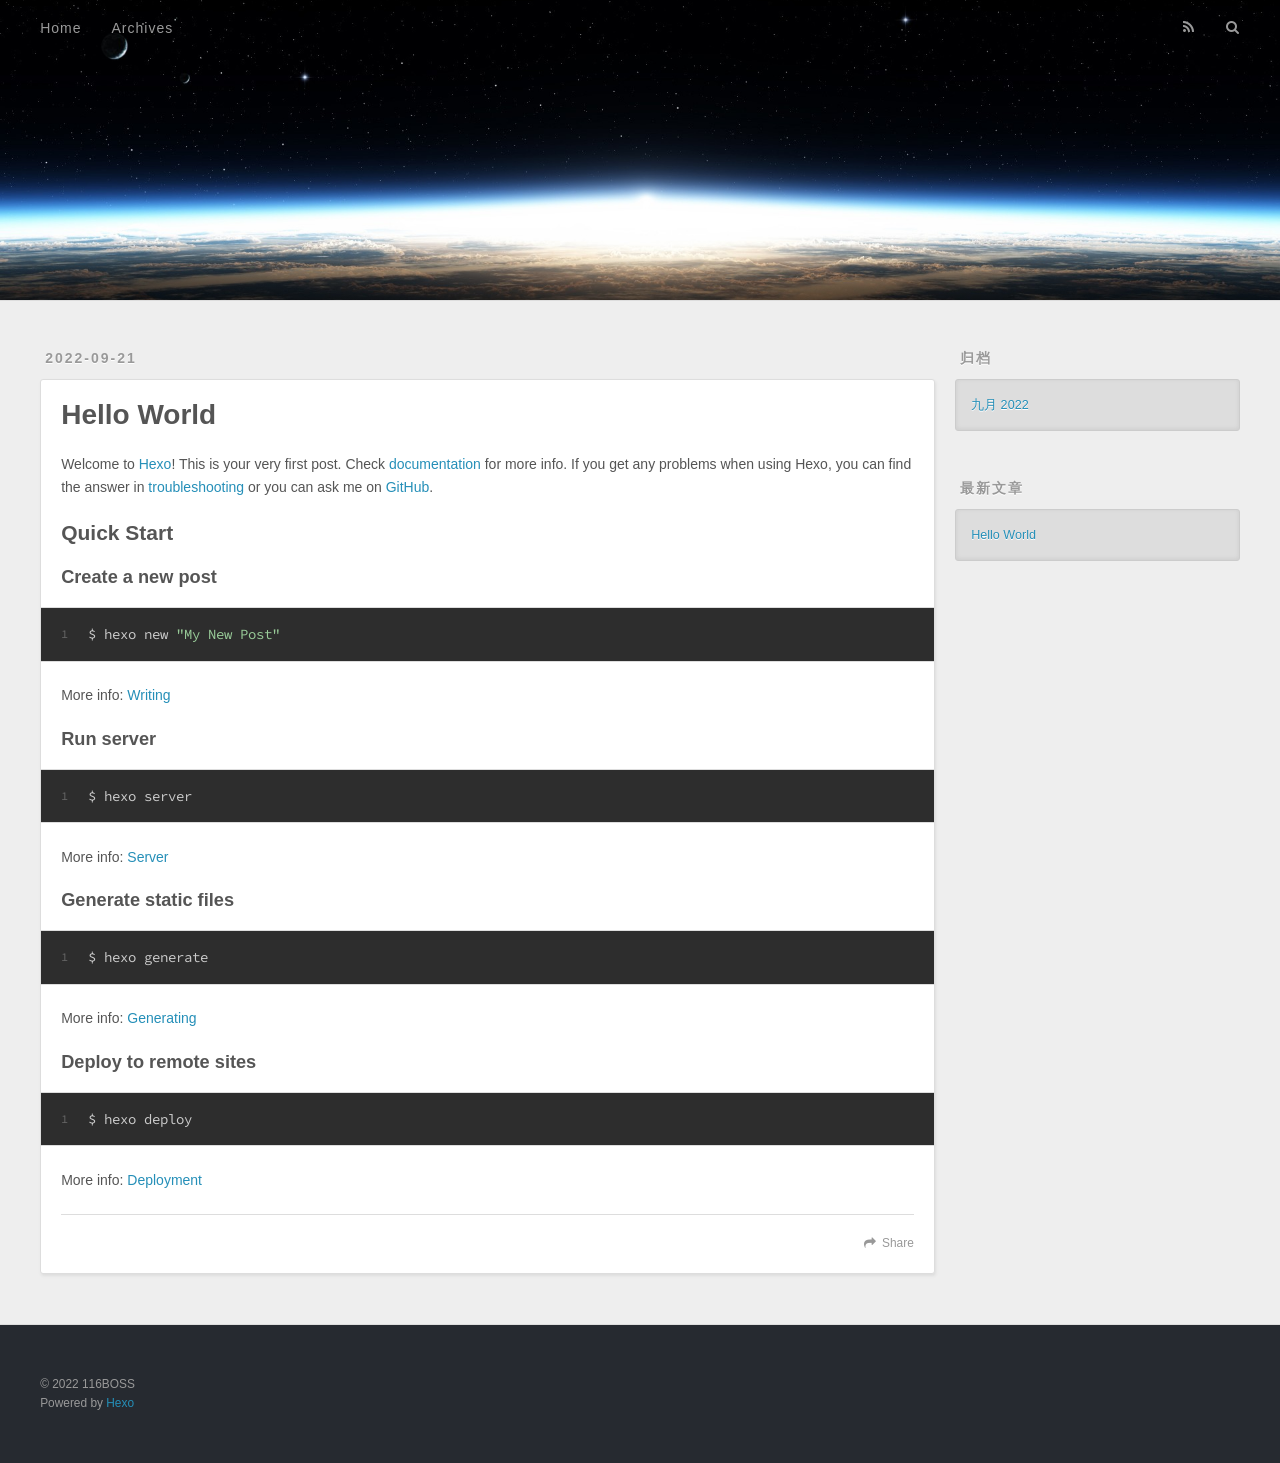
<file: index.html>
<!DOCTYPE html>
<html>
<head>
  <meta charset="utf-8">
  

  
  <title></title>
  <meta name="viewport" content="width=device-width, initial-scale=1, maximum-scale=1">
  <meta name="description" content="码龄2年">
<meta property="og:type" content="website">
<meta property="og:title">
<meta property="og:url" content="http://example.com/index.html">
<meta property="og:site_name">
<meta property="og:description" content="码龄2年">
<meta property="og:locale" content="zh_CN">
<meta property="article:author" content="116BOSS">
<meta name="twitter:card" content="summary">
  
    <link rel="alternate" href="/atom.xml" title="" type="application/atom+xml">
  
  
    <link rel="icon" href="/favicon.png">
  
  
    <link href="//fonts.googleapis.com/css?family=Source+Code+Pro" rel="stylesheet" type="text/css">
  
  
<link rel="stylesheet" href="/css/style.css">

<meta name="generator" content="Hexo 5.4.2"></head>

<body>
  <div id="container">
    <div id="wrap">
      <header id="header">
  <div id="banner"></div>
  <div id="header-outer" class="outer">
    <div id="header-title" class="inner">
      <h1 id="logo-wrap">
        <a href="/" id="logo"></a>
      </h1>
      
    </div>
    <div id="header-inner" class="inner">
      <nav id="main-nav">
        <a id="main-nav-toggle" class="nav-icon"></a>
        
          <a class="main-nav-link" href="/">Home</a>
        
          <a class="main-nav-link" href="/archives">Archives</a>
        
      </nav>
      <nav id="sub-nav">
        
          <a id="nav-rss-link" class="nav-icon" href="/atom.xml" title="RSS Feed"></a>
        
        <a id="nav-search-btn" class="nav-icon" title="搜索"></a>
      </nav>
      <div id="search-form-wrap">
        <form action="//google.com/search" method="get" accept-charset="UTF-8" class="search-form"><input type="search" name="q" class="search-form-input" placeholder="Search"><button type="submit" class="search-form-submit">&#xF002;</button><input type="hidden" name="sitesearch" value="http://example.com"></form>
      </div>
    </div>
  </div>
</header>
      <div class="outer">
        <section id="main">
  
    <article id="post-hello-world" class="article article-type-post" itemscope itemprop="blogPost">
  <div class="article-meta">
    <a href="/2022/09/21/hello-world/" class="article-date">
  <time datetime="2022-09-21T11:54:41.989Z" itemprop="datePublished">2022-09-21</time>
</a>
    
  </div>
  <div class="article-inner">
    
    
      <header class="article-header">
        
  
    <h1 itemprop="name">
      <a class="article-title" href="/2022/09/21/hello-world/">Hello World</a>
    </h1>
  

      </header>
    
    <div class="article-entry" itemprop="articleBody">
      
        <p>Welcome to <a target="_blank" rel="noopener" href="https://hexo.io/">Hexo</a>! This is your very first post. Check <a target="_blank" rel="noopener" href="https://hexo.io/docs/">documentation</a> for more info. If you get any problems when using Hexo, you can find the answer in <a target="_blank" rel="noopener" href="https://hexo.io/docs/troubleshooting.html">troubleshooting</a> or you can ask me on <a target="_blank" rel="noopener" href="https://github.com/hexojs/hexo/issues">GitHub</a>.</p>
<h2 id="Quick-Start"><a href="#Quick-Start" class="headerlink" title="Quick Start"></a>Quick Start</h2><h3 id="Create-a-new-post"><a href="#Create-a-new-post" class="headerlink" title="Create a new post"></a>Create a new post</h3><figure class="highlight bash"><table><tr><td class="gutter"><pre><span class="line">1</span><br></pre></td><td class="code"><pre><span class="line">$ hexo new <span class="string">&quot;My New Post&quot;</span></span><br></pre></td></tr></table></figure>

<p>More info: <a target="_blank" rel="noopener" href="https://hexo.io/docs/writing.html">Writing</a></p>
<h3 id="Run-server"><a href="#Run-server" class="headerlink" title="Run server"></a>Run server</h3><figure class="highlight bash"><table><tr><td class="gutter"><pre><span class="line">1</span><br></pre></td><td class="code"><pre><span class="line">$ hexo server</span><br></pre></td></tr></table></figure>

<p>More info: <a target="_blank" rel="noopener" href="https://hexo.io/docs/server.html">Server</a></p>
<h3 id="Generate-static-files"><a href="#Generate-static-files" class="headerlink" title="Generate static files"></a>Generate static files</h3><figure class="highlight bash"><table><tr><td class="gutter"><pre><span class="line">1</span><br></pre></td><td class="code"><pre><span class="line">$ hexo generate</span><br></pre></td></tr></table></figure>

<p>More info: <a target="_blank" rel="noopener" href="https://hexo.io/docs/generating.html">Generating</a></p>
<h3 id="Deploy-to-remote-sites"><a href="#Deploy-to-remote-sites" class="headerlink" title="Deploy to remote sites"></a>Deploy to remote sites</h3><figure class="highlight bash"><table><tr><td class="gutter"><pre><span class="line">1</span><br></pre></td><td class="code"><pre><span class="line">$ hexo deploy</span><br></pre></td></tr></table></figure>

<p>More info: <a target="_blank" rel="noopener" href="https://hexo.io/docs/one-command-deployment.html">Deployment</a></p>

      
    </div>
    <footer class="article-footer">
      <a data-url="http://example.com/2022/09/21/hello-world/" data-id="cl8faszhi0000xwty4ixb8bql" class="article-share-link">Share</a>
      
      
    </footer>
  </div>
  
</article>


  


</section>
        
          <aside id="sidebar">
  
    

  
    

  
    
  
    
  <div class="widget-wrap">
    <h3 class="widget-title">归档</h3>
    <div class="widget">
      <ul class="archive-list"><li class="archive-list-item"><a class="archive-list-link" href="/archives/2022/09/">九月 2022</a></li></ul>
    </div>
  </div>


  
    
  <div class="widget-wrap">
    <h3 class="widget-title">最新文章</h3>
    <div class="widget">
      <ul>
        
          <li>
            <a href="/2022/09/21/hello-world/">Hello World</a>
          </li>
        
      </ul>
    </div>
  </div>

  
</aside>
        
      </div>
      <footer id="footer">
  
  <div class="outer">
    <div id="footer-info" class="inner">
      &copy; 2022 116BOSS<br>
      Powered by <a href="http://hexo.io/" target="_blank">Hexo</a>
    </div>
  </div>
</footer>
    </div>
    <nav id="mobile-nav">
  
    <a href="/" class="mobile-nav-link">Home</a>
  
    <a href="/archives" class="mobile-nav-link">Archives</a>
  
</nav>
    

<script src="//ajax.googleapis.com/ajax/libs/jquery/2.0.3/jquery.min.js"></script>


  
<link rel="stylesheet" href="/fancybox/jquery.fancybox.css">

  
<script src="/fancybox/jquery.fancybox.pack.js"></script>




<script src="/js/script.js"></script>




  </div>
</body>
</html>
</file>
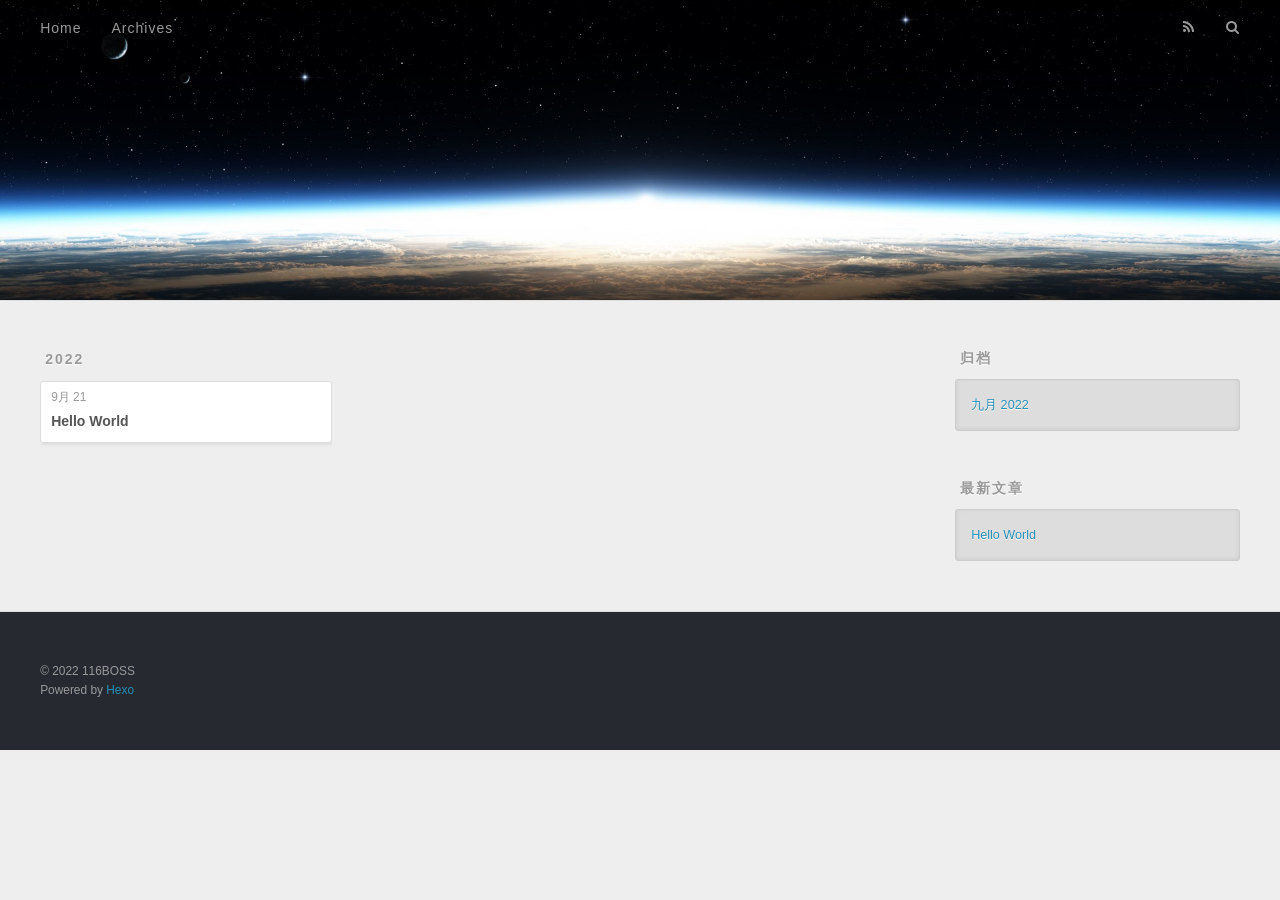
<file: archives/index.html>
<!DOCTYPE html>
<html>
<head>
  <meta charset="utf-8">
  

  
  <title>归档 | </title>
  <meta name="viewport" content="width=device-width, initial-scale=1, maximum-scale=1">
  <meta name="description" content="码龄2年">
<meta property="og:type" content="website">
<meta property="og:title">
<meta property="og:url" content="http://example.com/archives/index.html">
<meta property="og:site_name">
<meta property="og:description" content="码龄2年">
<meta property="og:locale" content="zh_CN">
<meta property="article:author" content="116BOSS">
<meta name="twitter:card" content="summary">
  
    <link rel="alternate" href="/atom.xml" title="" type="application/atom+xml">
  
  
    <link rel="icon" href="/favicon.png">
  
  
    <link href="//fonts.googleapis.com/css?family=Source+Code+Pro" rel="stylesheet" type="text/css">
  
  
<link rel="stylesheet" href="/css/style.css">

<meta name="generator" content="Hexo 5.4.2"></head>

<body>
  <div id="container">
    <div id="wrap">
      <header id="header">
  <div id="banner"></div>
  <div id="header-outer" class="outer">
    <div id="header-title" class="inner">
      <h1 id="logo-wrap">
        <a href="/" id="logo"></a>
      </h1>
      
    </div>
    <div id="header-inner" class="inner">
      <nav id="main-nav">
        <a id="main-nav-toggle" class="nav-icon"></a>
        
          <a class="main-nav-link" href="/">Home</a>
        
          <a class="main-nav-link" href="/archives">Archives</a>
        
      </nav>
      <nav id="sub-nav">
        
          <a id="nav-rss-link" class="nav-icon" href="/atom.xml" title="RSS Feed"></a>
        
        <a id="nav-search-btn" class="nav-icon" title="搜索"></a>
      </nav>
      <div id="search-form-wrap">
        <form action="//google.com/search" method="get" accept-charset="UTF-8" class="search-form"><input type="search" name="q" class="search-form-input" placeholder="Search"><button type="submit" class="search-form-submit">&#xF002;</button><input type="hidden" name="sitesearch" value="http://example.com"></form>
      </div>
    </div>
  </div>
</header>
      <div class="outer">
        <section id="main">
  
  
    
    
      
      
      <section class="archives-wrap">
        <div class="archive-year-wrap">
          <a href="/archives/2022" class="archive-year">2022</a>
        </div>
        <div class="archives">
    
    <article class="archive-article archive-type-post">
  <div class="archive-article-inner">
    <header class="archive-article-header">
      <a href="/2022/09/21/hello-world/" class="archive-article-date">
  <time datetime="2022-09-21T11:54:41.989Z" itemprop="datePublished">9月 21</time>
</a>
      
  
    <h1 itemprop="name">
      <a class="archive-article-title" href="/2022/09/21/hello-world/">Hello World</a>
    </h1>
  

    </header>
  </div>
</article>
  
  
    </div></section>
  


</section>
        
          <aside id="sidebar">
  
    

  
    

  
    
  
    
  <div class="widget-wrap">
    <h3 class="widget-title">归档</h3>
    <div class="widget">
      <ul class="archive-list"><li class="archive-list-item"><a class="archive-list-link" href="/archives/2022/09/">九月 2022</a></li></ul>
    </div>
  </div>


  
    
  <div class="widget-wrap">
    <h3 class="widget-title">最新文章</h3>
    <div class="widget">
      <ul>
        
          <li>
            <a href="/2022/09/21/hello-world/">Hello World</a>
          </li>
        
      </ul>
    </div>
  </div>

  
</aside>
        
      </div>
      <footer id="footer">
  
  <div class="outer">
    <div id="footer-info" class="inner">
      &copy; 2022 116BOSS<br>
      Powered by <a href="http://hexo.io/" target="_blank">Hexo</a>
    </div>
  </div>
</footer>
    </div>
    <nav id="mobile-nav">
  
    <a href="/" class="mobile-nav-link">Home</a>
  
    <a href="/archives" class="mobile-nav-link">Archives</a>
  
</nav>
    

<script src="//ajax.googleapis.com/ajax/libs/jquery/2.0.3/jquery.min.js"></script>


  
<link rel="stylesheet" href="/fancybox/jquery.fancybox.css">

  
<script src="/fancybox/jquery.fancybox.pack.js"></script>




<script src="/js/script.js"></script>




  </div>
</body>
</html>
</file>
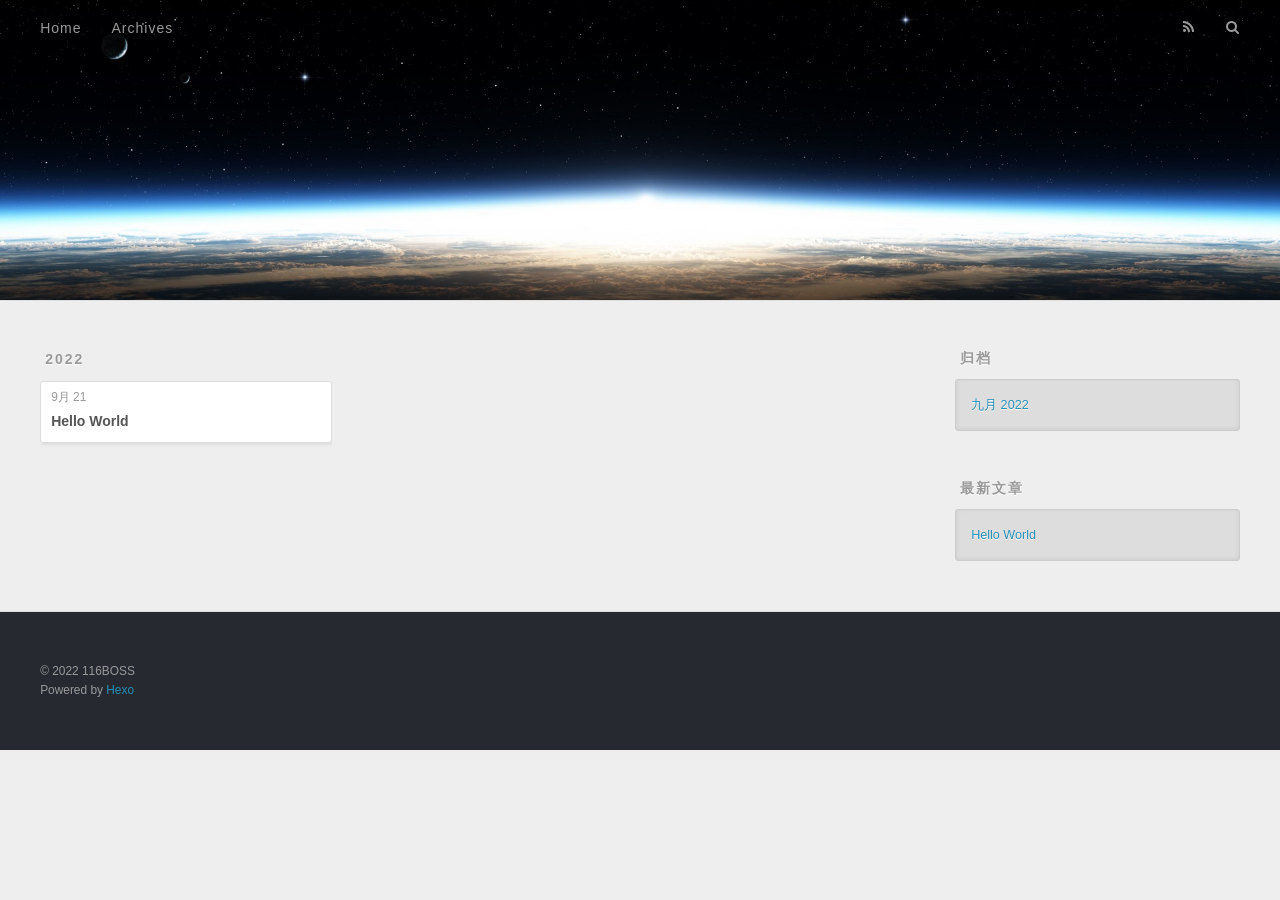
<file: archives/2022/index.html>
<!DOCTYPE html>
<html>
<head>
  <meta charset="utf-8">
  

  
  <title>归档: 2022 | </title>
  <meta name="viewport" content="width=device-width, initial-scale=1, maximum-scale=1">
  <meta name="description" content="码龄2年">
<meta property="og:type" content="website">
<meta property="og:title">
<meta property="og:url" content="http://example.com/archives/2022/index.html">
<meta property="og:site_name">
<meta property="og:description" content="码龄2年">
<meta property="og:locale" content="zh_CN">
<meta property="article:author" content="116BOSS">
<meta name="twitter:card" content="summary">
  
    <link rel="alternate" href="/atom.xml" title="" type="application/atom+xml">
  
  
    <link rel="icon" href="/favicon.png">
  
  
    <link href="//fonts.googleapis.com/css?family=Source+Code+Pro" rel="stylesheet" type="text/css">
  
  
<link rel="stylesheet" href="/css/style.css">

<meta name="generator" content="Hexo 5.4.2"></head>

<body>
  <div id="container">
    <div id="wrap">
      <header id="header">
  <div id="banner"></div>
  <div id="header-outer" class="outer">
    <div id="header-title" class="inner">
      <h1 id="logo-wrap">
        <a href="/" id="logo"></a>
      </h1>
      
    </div>
    <div id="header-inner" class="inner">
      <nav id="main-nav">
        <a id="main-nav-toggle" class="nav-icon"></a>
        
          <a class="main-nav-link" href="/">Home</a>
        
          <a class="main-nav-link" href="/archives">Archives</a>
        
      </nav>
      <nav id="sub-nav">
        
          <a id="nav-rss-link" class="nav-icon" href="/atom.xml" title="RSS Feed"></a>
        
        <a id="nav-search-btn" class="nav-icon" title="搜索"></a>
      </nav>
      <div id="search-form-wrap">
        <form action="//google.com/search" method="get" accept-charset="UTF-8" class="search-form"><input type="search" name="q" class="search-form-input" placeholder="Search"><button type="submit" class="search-form-submit">&#xF002;</button><input type="hidden" name="sitesearch" value="http://example.com"></form>
      </div>
    </div>
  </div>
</header>
      <div class="outer">
        <section id="main">
  
  
    
    
      
      
      <section class="archives-wrap">
        <div class="archive-year-wrap">
          <a href="/archives/2022" class="archive-year">2022</a>
        </div>
        <div class="archives">
    
    <article class="archive-article archive-type-post">
  <div class="archive-article-inner">
    <header class="archive-article-header">
      <a href="/2022/09/21/hello-world/" class="archive-article-date">
  <time datetime="2022-09-21T11:54:41.989Z" itemprop="datePublished">9月 21</time>
</a>
      
  
    <h1 itemprop="name">
      <a class="archive-article-title" href="/2022/09/21/hello-world/">Hello World</a>
    </h1>
  

    </header>
  </div>
</article>
  
  
    </div></section>
  


</section>
        
          <aside id="sidebar">
  
    

  
    

  
    
  
    
  <div class="widget-wrap">
    <h3 class="widget-title">归档</h3>
    <div class="widget">
      <ul class="archive-list"><li class="archive-list-item"><a class="archive-list-link" href="/archives/2022/09/">九月 2022</a></li></ul>
    </div>
  </div>


  
    
  <div class="widget-wrap">
    <h3 class="widget-title">最新文章</h3>
    <div class="widget">
      <ul>
        
          <li>
            <a href="/2022/09/21/hello-world/">Hello World</a>
          </li>
        
      </ul>
    </div>
  </div>

  
</aside>
        
      </div>
      <footer id="footer">
  
  <div class="outer">
    <div id="footer-info" class="inner">
      &copy; 2022 116BOSS<br>
      Powered by <a href="http://hexo.io/" target="_blank">Hexo</a>
    </div>
  </div>
</footer>
    </div>
    <nav id="mobile-nav">
  
    <a href="/" class="mobile-nav-link">Home</a>
  
    <a href="/archives" class="mobile-nav-link">Archives</a>
  
</nav>
    

<script src="//ajax.googleapis.com/ajax/libs/jquery/2.0.3/jquery.min.js"></script>


  
<link rel="stylesheet" href="/fancybox/jquery.fancybox.css">

  
<script src="/fancybox/jquery.fancybox.pack.js"></script>




<script src="/js/script.js"></script>




  </div>
</body>
</html>
</file>
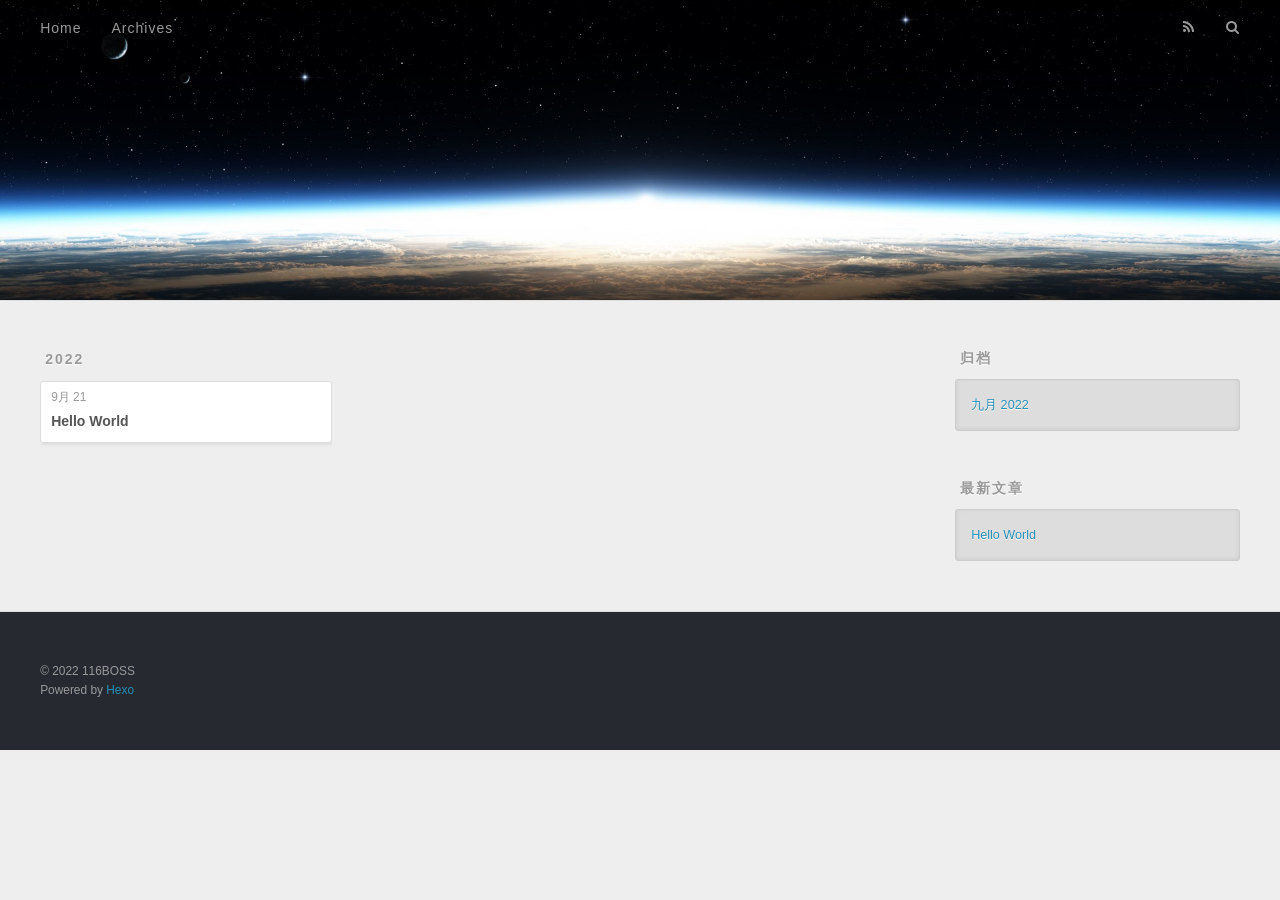
<file: archives/2022/09/index.html>
<!DOCTYPE html>
<html>
<head>
  <meta charset="utf-8">
  

  
  <title>归档: 2022/9 | </title>
  <meta name="viewport" content="width=device-width, initial-scale=1, maximum-scale=1">
  <meta name="description" content="码龄2年">
<meta property="og:type" content="website">
<meta property="og:title">
<meta property="og:url" content="http://example.com/archives/2022/09/index.html">
<meta property="og:site_name">
<meta property="og:description" content="码龄2年">
<meta property="og:locale" content="zh_CN">
<meta property="article:author" content="116BOSS">
<meta name="twitter:card" content="summary">
  
    <link rel="alternate" href="/atom.xml" title="" type="application/atom+xml">
  
  
    <link rel="icon" href="/favicon.png">
  
  
    <link href="//fonts.googleapis.com/css?family=Source+Code+Pro" rel="stylesheet" type="text/css">
  
  
<link rel="stylesheet" href="/css/style.css">

<meta name="generator" content="Hexo 5.4.2"></head>

<body>
  <div id="container">
    <div id="wrap">
      <header id="header">
  <div id="banner"></div>
  <div id="header-outer" class="outer">
    <div id="header-title" class="inner">
      <h1 id="logo-wrap">
        <a href="/" id="logo"></a>
      </h1>
      
    </div>
    <div id="header-inner" class="inner">
      <nav id="main-nav">
        <a id="main-nav-toggle" class="nav-icon"></a>
        
          <a class="main-nav-link" href="/">Home</a>
        
          <a class="main-nav-link" href="/archives">Archives</a>
        
      </nav>
      <nav id="sub-nav">
        
          <a id="nav-rss-link" class="nav-icon" href="/atom.xml" title="RSS Feed"></a>
        
        <a id="nav-search-btn" class="nav-icon" title="搜索"></a>
      </nav>
      <div id="search-form-wrap">
        <form action="//google.com/search" method="get" accept-charset="UTF-8" class="search-form"><input type="search" name="q" class="search-form-input" placeholder="Search"><button type="submit" class="search-form-submit">&#xF002;</button><input type="hidden" name="sitesearch" value="http://example.com"></form>
      </div>
    </div>
  </div>
</header>
      <div class="outer">
        <section id="main">
  
  
    
    
      
      
      <section class="archives-wrap">
        <div class="archive-year-wrap">
          <a href="/archives/2022" class="archive-year">2022</a>
        </div>
        <div class="archives">
    
    <article class="archive-article archive-type-post">
  <div class="archive-article-inner">
    <header class="archive-article-header">
      <a href="/2022/09/21/hello-world/" class="archive-article-date">
  <time datetime="2022-09-21T11:54:41.989Z" itemprop="datePublished">9月 21</time>
</a>
      
  
    <h1 itemprop="name">
      <a class="archive-article-title" href="/2022/09/21/hello-world/">Hello World</a>
    </h1>
  

    </header>
  </div>
</article>
  
  
    </div></section>
  


</section>
        
          <aside id="sidebar">
  
    

  
    

  
    
  
    
  <div class="widget-wrap">
    <h3 class="widget-title">归档</h3>
    <div class="widget">
      <ul class="archive-list"><li class="archive-list-item"><a class="archive-list-link" href="/archives/2022/09/">九月 2022</a></li></ul>
    </div>
  </div>


  
    
  <div class="widget-wrap">
    <h3 class="widget-title">最新文章</h3>
    <div class="widget">
      <ul>
        
          <li>
            <a href="/2022/09/21/hello-world/">Hello World</a>
          </li>
        
      </ul>
    </div>
  </div>

  
</aside>
        
      </div>
      <footer id="footer">
  
  <div class="outer">
    <div id="footer-info" class="inner">
      &copy; 2022 116BOSS<br>
      Powered by <a href="http://hexo.io/" target="_blank">Hexo</a>
    </div>
  </div>
</footer>
    </div>
    <nav id="mobile-nav">
  
    <a href="/" class="mobile-nav-link">Home</a>
  
    <a href="/archives" class="mobile-nav-link">Archives</a>
  
</nav>
    

<script src="//ajax.googleapis.com/ajax/libs/jquery/2.0.3/jquery.min.js"></script>


  
<link rel="stylesheet" href="/fancybox/jquery.fancybox.css">

  
<script src="/fancybox/jquery.fancybox.pack.js"></script>




<script src="/js/script.js"></script>




  </div>
</body>
</html>
</file>
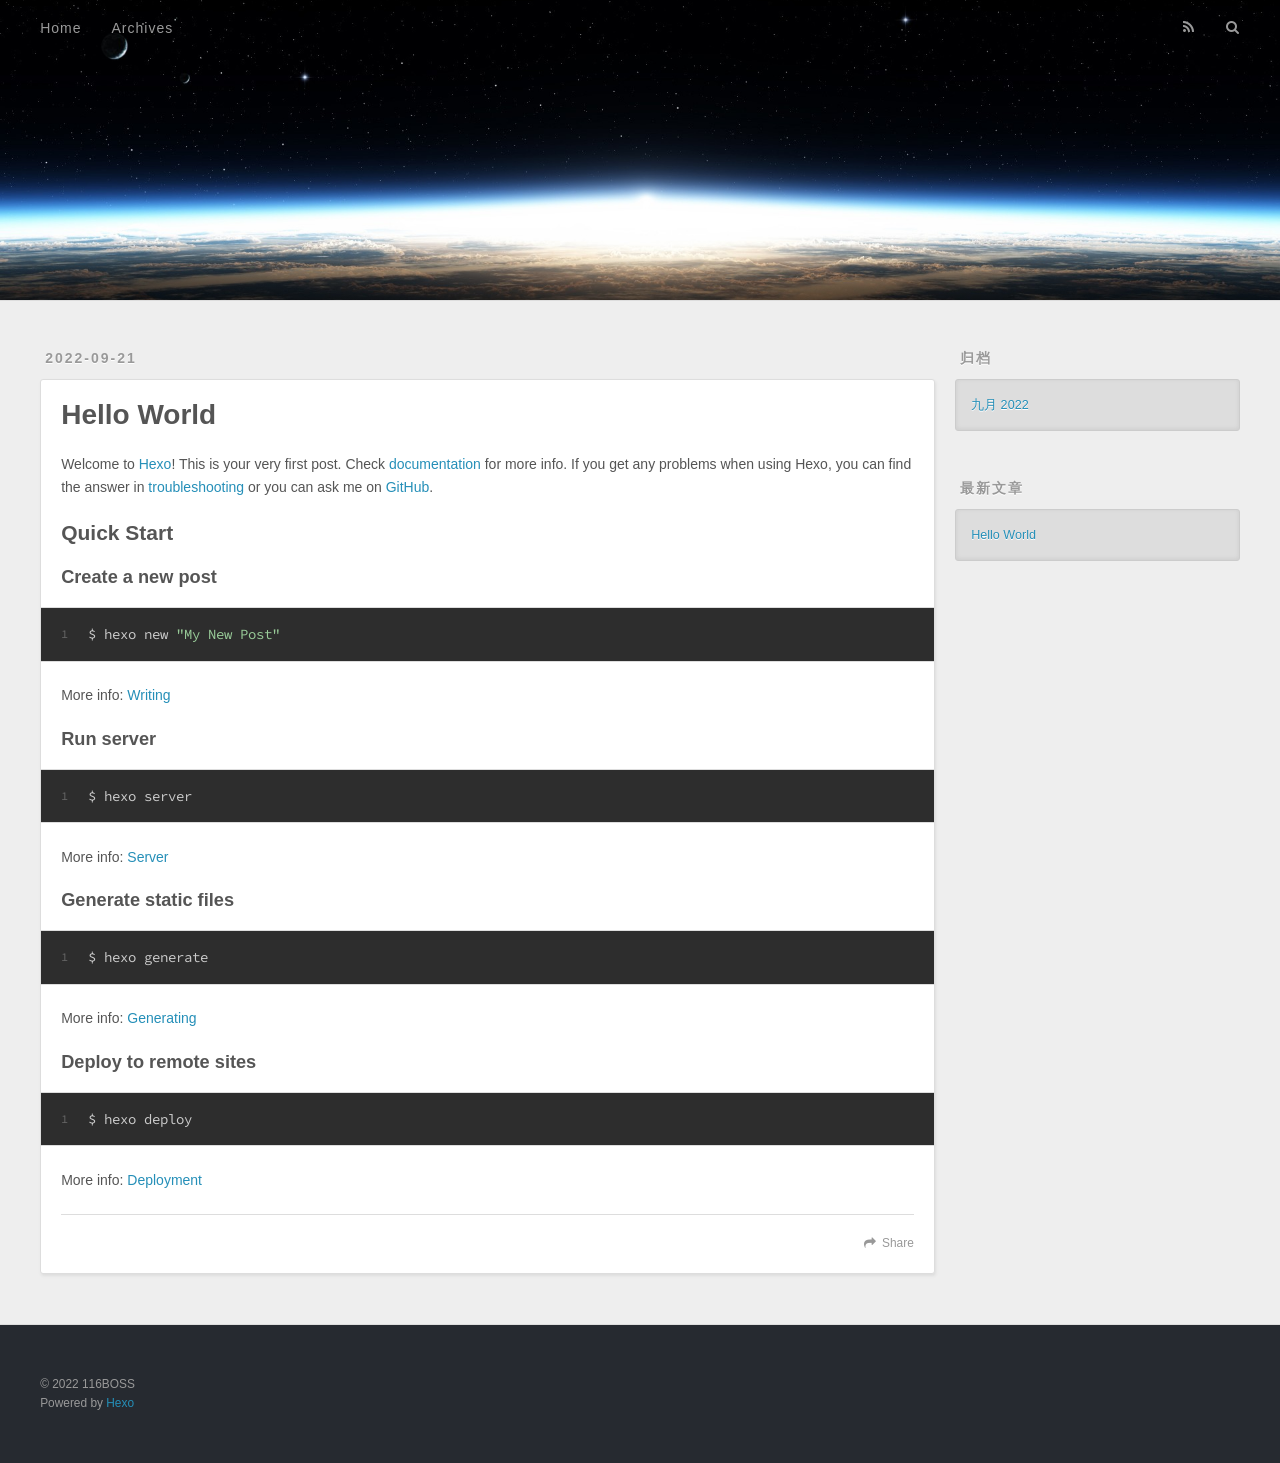
<file: 2022/09/21/hello-world/index.html>
<!DOCTYPE html>
<html>
<head>
  <meta charset="utf-8">
  

  
  <title>Hello World | </title>
  <meta name="viewport" content="width=device-width, initial-scale=1, maximum-scale=1">
  <meta name="description" content="Welcome to Hexo! This is your very first post. Check documentation for more info. If you get any problems when using Hexo, you can find the answer in troubleshooting or you can ask me on GitHub. Quick">
<meta property="og:type" content="article">
<meta property="og:title" content="Hello World">
<meta property="og:url" content="http://example.com/2022/09/21/hello-world/index.html">
<meta property="og:site_name">
<meta property="og:description" content="Welcome to Hexo! This is your very first post. Check documentation for more info. If you get any problems when using Hexo, you can find the answer in troubleshooting or you can ask me on GitHub. Quick">
<meta property="og:locale" content="zh_CN">
<meta property="article:published_time" content="2022-09-21T11:54:41.989Z">
<meta property="article:modified_time" content="2022-09-21T11:52:43.317Z">
<meta property="article:author" content="116BOSS">
<meta name="twitter:card" content="summary">
  
    <link rel="alternate" href="/atom.xml" title="" type="application/atom+xml">
  
  
    <link rel="icon" href="/favicon.png">
  
  
    <link href="//fonts.googleapis.com/css?family=Source+Code+Pro" rel="stylesheet" type="text/css">
  
  
<link rel="stylesheet" href="/css/style.css">

<meta name="generator" content="Hexo 5.4.2"></head>

<body>
  <div id="container">
    <div id="wrap">
      <header id="header">
  <div id="banner"></div>
  <div id="header-outer" class="outer">
    <div id="header-title" class="inner">
      <h1 id="logo-wrap">
        <a href="/" id="logo"></a>
      </h1>
      
    </div>
    <div id="header-inner" class="inner">
      <nav id="main-nav">
        <a id="main-nav-toggle" class="nav-icon"></a>
        
          <a class="main-nav-link" href="/">Home</a>
        
          <a class="main-nav-link" href="/archives">Archives</a>
        
      </nav>
      <nav id="sub-nav">
        
          <a id="nav-rss-link" class="nav-icon" href="/atom.xml" title="RSS Feed"></a>
        
        <a id="nav-search-btn" class="nav-icon" title="搜索"></a>
      </nav>
      <div id="search-form-wrap">
        <form action="//google.com/search" method="get" accept-charset="UTF-8" class="search-form"><input type="search" name="q" class="search-form-input" placeholder="Search"><button type="submit" class="search-form-submit">&#xF002;</button><input type="hidden" name="sitesearch" value="http://example.com"></form>
      </div>
    </div>
  </div>
</header>
      <div class="outer">
        <section id="main"><article id="post-hello-world" class="article article-type-post" itemscope itemprop="blogPost">
  <div class="article-meta">
    <a href="/2022/09/21/hello-world/" class="article-date">
  <time datetime="2022-09-21T11:54:41.989Z" itemprop="datePublished">2022-09-21</time>
</a>
    
  </div>
  <div class="article-inner">
    
    
      <header class="article-header">
        
  
    <h1 class="article-title" itemprop="name">
      Hello World
    </h1>
  

      </header>
    
    <div class="article-entry" itemprop="articleBody">
      
        <p>Welcome to <a target="_blank" rel="noopener" href="https://hexo.io/">Hexo</a>! This is your very first post. Check <a target="_blank" rel="noopener" href="https://hexo.io/docs/">documentation</a> for more info. If you get any problems when using Hexo, you can find the answer in <a target="_blank" rel="noopener" href="https://hexo.io/docs/troubleshooting.html">troubleshooting</a> or you can ask me on <a target="_blank" rel="noopener" href="https://github.com/hexojs/hexo/issues">GitHub</a>.</p>
<h2 id="Quick-Start"><a href="#Quick-Start" class="headerlink" title="Quick Start"></a>Quick Start</h2><h3 id="Create-a-new-post"><a href="#Create-a-new-post" class="headerlink" title="Create a new post"></a>Create a new post</h3><figure class="highlight bash"><table><tr><td class="gutter"><pre><span class="line">1</span><br></pre></td><td class="code"><pre><span class="line">$ hexo new <span class="string">&quot;My New Post&quot;</span></span><br></pre></td></tr></table></figure>

<p>More info: <a target="_blank" rel="noopener" href="https://hexo.io/docs/writing.html">Writing</a></p>
<h3 id="Run-server"><a href="#Run-server" class="headerlink" title="Run server"></a>Run server</h3><figure class="highlight bash"><table><tr><td class="gutter"><pre><span class="line">1</span><br></pre></td><td class="code"><pre><span class="line">$ hexo server</span><br></pre></td></tr></table></figure>

<p>More info: <a target="_blank" rel="noopener" href="https://hexo.io/docs/server.html">Server</a></p>
<h3 id="Generate-static-files"><a href="#Generate-static-files" class="headerlink" title="Generate static files"></a>Generate static files</h3><figure class="highlight bash"><table><tr><td class="gutter"><pre><span class="line">1</span><br></pre></td><td class="code"><pre><span class="line">$ hexo generate</span><br></pre></td></tr></table></figure>

<p>More info: <a target="_blank" rel="noopener" href="https://hexo.io/docs/generating.html">Generating</a></p>
<h3 id="Deploy-to-remote-sites"><a href="#Deploy-to-remote-sites" class="headerlink" title="Deploy to remote sites"></a>Deploy to remote sites</h3><figure class="highlight bash"><table><tr><td class="gutter"><pre><span class="line">1</span><br></pre></td><td class="code"><pre><span class="line">$ hexo deploy</span><br></pre></td></tr></table></figure>

<p>More info: <a target="_blank" rel="noopener" href="https://hexo.io/docs/one-command-deployment.html">Deployment</a></p>

      
    </div>
    <footer class="article-footer">
      <a data-url="http://example.com/2022/09/21/hello-world/" data-id="cl8faszhi0000xwty4ixb8bql" class="article-share-link">Share</a>
      
      
    </footer>
  </div>
  
    
  
</article>

</section>
        
          <aside id="sidebar">
  
    

  
    

  
    
  
    
  <div class="widget-wrap">
    <h3 class="widget-title">归档</h3>
    <div class="widget">
      <ul class="archive-list"><li class="archive-list-item"><a class="archive-list-link" href="/archives/2022/09/">九月 2022</a></li></ul>
    </div>
  </div>


  
    
  <div class="widget-wrap">
    <h3 class="widget-title">最新文章</h3>
    <div class="widget">
      <ul>
        
          <li>
            <a href="/2022/09/21/hello-world/">Hello World</a>
          </li>
        
      </ul>
    </div>
  </div>

  
</aside>
        
      </div>
      <footer id="footer">
  
  <div class="outer">
    <div id="footer-info" class="inner">
      &copy; 2022 116BOSS<br>
      Powered by <a href="http://hexo.io/" target="_blank">Hexo</a>
    </div>
  </div>
</footer>
    </div>
    <nav id="mobile-nav">
  
    <a href="/" class="mobile-nav-link">Home</a>
  
    <a href="/archives" class="mobile-nav-link">Archives</a>
  
</nav>
    

<script src="//ajax.googleapis.com/ajax/libs/jquery/2.0.3/jquery.min.js"></script>


  
<link rel="stylesheet" href="/fancybox/jquery.fancybox.css">

  
<script src="/fancybox/jquery.fancybox.pack.js"></script>




<script src="/js/script.js"></script>




  </div>
</body>
</html>
</file>
<file: css/style.css>
body {
  width: 100%;
}
body:before,
body:after {
  content: "";
  display: table;
}
body:after {
  clear: both;
}
html,
body,
div,
span,
applet,
object,
iframe,
h1,
h2,
h3,
h4,
h5,
h6,
p,
blockquote,
pre,
a,
abbr,
acronym,
address,
big,
cite,
code,
del,
dfn,
em,
img,
ins,
kbd,
q,
s,
samp,
small,
strike,
strong,
sub,
sup,
tt,
var,
dl,
dt,
dd,
ol,
ul,
li,
fieldset,
form,
label,
legend,
table,
caption,
tbody,
tfoot,
thead,
tr,
th,
td {
  margin: 0;
  padding: 0;
  border: 0;
  outline: 0;
  font-weight: inherit;
  font-style: inherit;
  font-family: inherit;
  font-size: 100%;
  vertical-align: baseline;
}
body {
  line-height: 1;
  color: #000;
  background: #fff;
}
ol,
ul {
  list-style: none;
}
table {
  border-collapse: separate;
  border-spacing: 0;
  vertical-align: middle;
}
caption,
th,
td {
  text-align: left;
  font-weight: normal;
  vertical-align: middle;
}
a img {
  border: none;
}
input,
button {
  margin: 0;
  padding: 0;
}
input::-moz-focus-inner,
button::-moz-focus-inner {
  border: 0;
  padding: 0;
}
@font-face {
  font-family: FontAwesome;
  font-style: normal;
  font-weight: normal;
  src: url("fonts/fontawesome-webfont.eot?v=#4.0.3");
  src: url("fonts/fontawesome-webfont.eot?#iefix&v=#4.0.3") format("embedded-opentype"), url("fonts/fontawesome-webfont.woff?v=#4.0.3") format("woff"), url("fonts/fontawesome-webfont.ttf?v=#4.0.3") format("truetype"), url("fonts/fontawesome-webfont.svg#fontawesomeregular?v=#4.0.3") format("svg");
}
html,
body,
#container {
  height: 100%;
}
body {
  background: #eee;
  font: 14px -apple-system, BlinkMacSystemFont, "Segoe UI", "Roboto", "Oxygen", "Ubuntu", "Cantarell", "Fira Sans", "Droid Sans", "Helvetica Neue", sans-serif;
  -webkit-text-size-adjust: 100%;
}
.outer {
  max-width: 1220px;
  margin: 0 auto;
  padding: 0 20px;
}
.outer:before,
.outer:after {
  content: "";
  display: table;
}
.outer:after {
  clear: both;
}
.inner {
  display: inline;
  float: left;
  width: 98.33333333333333%;
  margin: 0 0.833333333333333%;
}
.left,
.alignleft {
  float: left;
}
.right,
.alignright {
  float: right;
}
.clear {
  clear: both;
}
#container {
  position: relative;
}
.mobile-nav-on {
  overflow: hidden;
}
#wrap {
  height: 100%;
  width: 100%;
  position: absolute;
  top: 0;
  left: 0;
  -webkit-transition: 0.2s ease-out;
  -moz-transition: 0.2s ease-out;
  -ms-transition: 0.2s ease-out;
  transition: 0.2s ease-out;
  z-index: 1;
  background: #eee;
}
.mobile-nav-on #wrap {
  left: 280px;
}
@media screen and (min-width: 768px) {
  #main {
    display: inline;
    float: left;
    width: 73.33333333333333%;
    margin: 0 0.833333333333333%;
  }
}
.article-date,
.article-category-link,
.archive-year,
.widget-title {
  text-decoration: none;
  text-transform: uppercase;
  letter-spacing: 2px;
  color: #999;
  margin-bottom: 1em;
  margin-left: 5px;
  line-height: 1em;
  text-shadow: 0 1px #fff;
  font-weight: bold;
}
.article-inner,
.archive-article-inner {
  background: #fff;
  -webkit-box-shadow: 1px 2px 3px #ddd;
  box-shadow: 1px 2px 3px #ddd;
  border: 1px solid #ddd;
  border-radius: 3px;
}
.article-entry h1,
.widget h1 {
  font-size: 2em;
}
.article-entry h2,
.widget h2 {
  font-size: 1.5em;
}
.article-entry h3,
.widget h3 {
  font-size: 1.3em;
}
.article-entry h4,
.widget h4 {
  font-size: 1.2em;
}
.article-entry h5,
.widget h5 {
  font-size: 1em;
}
.article-entry h6,
.widget h6 {
  font-size: 1em;
  color: #999;
}
.article-entry hr,
.widget hr {
  border: 1px dashed #ddd;
}
.article-entry strong,
.widget strong {
  font-weight: bold;
}
.article-entry em,
.widget em,
.article-entry cite,
.widget cite {
  font-style: italic;
}
.article-entry sup,
.widget sup,
.article-entry sub,
.widget sub {
  font-size: 0.75em;
  line-height: 0;
  position: relative;
  vertical-align: baseline;
}
.article-entry sup,
.widget sup {
  top: -0.5em;
}
.article-entry sub,
.widget sub {
  bottom: -0.2em;
}
.article-entry small,
.widget small {
  font-size: 0.85em;
}
.article-entry acronym,
.widget acronym,
.article-entry abbr,
.widget abbr {
  border-bottom: 1px dotted;
}
.article-entry ul,
.widget ul,
.article-entry ol,
.widget ol,
.article-entry dl,
.widget dl {
  margin: 0 20px;
  line-height: 1.6em;
}
.article-entry ul ul,
.widget ul ul,
.article-entry ol ul,
.widget ol ul,
.article-entry ul ol,
.widget ul ol,
.article-entry ol ol,
.widget ol ol {
  margin-top: 0;
  margin-bottom: 0;
}
.article-entry ul,
.widget ul {
  list-style: disc;
}
.article-entry ol,
.widget ol {
  list-style: decimal;
}
.article-entry dt,
.widget dt {
  font-weight: bold;
}
#header {
  height: 300px;
  position: relative;
  border-bottom: 1px solid #ddd;
}
#header:before,
#header:after {
  content: "";
  position: absolute;
  left: 0;
  right: 0;
  height: 40px;
}
#header:before {
  top: 0;
  background: -webkit-linear-gradient(rgba(0,0,0,0.2), transparent);
  background: -moz-linear-gradient(rgba(0,0,0,0.2), transparent);
  background: -ms-linear-gradient(rgba(0,0,0,0.2), transparent);
  background: linear-gradient(rgba(0,0,0,0.2), transparent);
}
#header:after {
  bottom: 0;
  background: -webkit-linear-gradient(transparent, rgba(0,0,0,0.2));
  background: -moz-linear-gradient(transparent, rgba(0,0,0,0.2));
  background: -ms-linear-gradient(transparent, rgba(0,0,0,0.2));
  background: linear-gradient(transparent, rgba(0,0,0,0.2));
}
#header-outer {
  height: 100%;
  position: relative;
}
#header-inner {
  position: relative;
  overflow: hidden;
}
#banner {
  position: absolute;
  top: 0;
  left: 0;
  width: 100%;
  height: 100%;
  background: url("images/banner.jpg") center #000;
  background-size: cover;
  z-index: -1;
}
#header-title {
  text-align: center;
  height: 40px;
  position: absolute;
  top: 50%;
  left: 0;
  margin-top: -20px;
}
#logo,
#subtitle {
  text-decoration: none;
  color: #fff;
  font-weight: 300;
  text-shadow: 0 1px 4px rgba(0,0,0,0.3);
}
#logo {
  font-size: 40px;
  line-height: 40px;
  letter-spacing: 2px;
}
#subtitle {
  font-size: 16px;
  line-height: 16px;
  letter-spacing: 1px;
}
#subtitle-wrap {
  margin-top: 16px;
}
#main-nav {
  float: left;
  margin-left: -15px;
}
.nav-icon,
.main-nav-link {
  float: left;
  color: #fff;
  opacity: 0.6;
  text-decoration: none;
  text-shadow: 0 1px rgba(0,0,0,0.2);
  -webkit-transition: opacity 0.2s;
  -moz-transition: opacity 0.2s;
  -ms-transition: opacity 0.2s;
  transition: opacity 0.2s;
  display: block;
  padding: 20px 15px;
}
.nav-icon:hover,
.main-nav-link:hover {
  opacity: 1;
}
.nav-icon {
  font-family: FontAwesome;
  text-align: center;
  font-size: 14px;
  width: 14px;
  height: 14px;
  padding: 20px 15px;
  position: relative;
  cursor: pointer;
}
.main-nav-link {
  font-weight: 300;
  letter-spacing: 1px;
}
@media screen and (max-width: 479px) {
  .main-nav-link {
    display: none;
  }
}
#main-nav-toggle {
  display: none;
}
#main-nav-toggle:before {
  content: "\f0c9";
}
@media screen and (max-width: 479px) {
  #main-nav-toggle {
    display: block;
  }
}
#sub-nav {
  float: right;
  margin-right: -15px;
}
#nav-rss-link:before {
  content: "\f09e";
}
#nav-search-btn:before {
  content: "\f002";
}
#search-form-wrap {
  position: absolute;
  top: 15px;
  width: 150px;
  height: 30px;
  right: -150px;
  opacity: 0;
  -webkit-transition: 0.2s ease-out;
  -moz-transition: 0.2s ease-out;
  -ms-transition: 0.2s ease-out;
  transition: 0.2s ease-out;
}
#search-form-wrap.on {
  opacity: 1;
  right: 0;
}
@media screen and (max-width: 479px) {
  #search-form-wrap {
    width: 100%;
    right: -100%;
  }
}
.search-form {
  position: absolute;
  top: 0;
  left: 0;
  right: 0;
  background: #fff;
  padding: 5px 15px;
  border-radius: 15px;
  -webkit-box-shadow: 0 0 10px rgba(0,0,0,0.3);
  box-shadow: 0 0 10px rgba(0,0,0,0.3);
}
.search-form-input {
  border: none;
  background: none;
  color: #555;
  width: 100%;
  font: 13px -apple-system, BlinkMacSystemFont, "Segoe UI", "Roboto", "Oxygen", "Ubuntu", "Cantarell", "Fira Sans", "Droid Sans", "Helvetica Neue", sans-serif;
  outline: none;
}
.search-form-input::-webkit-search-results-decoration,
.search-form-input::-webkit-search-cancel-button {
  -webkit-appearance: none;
}
.search-form-submit {
  position: absolute;
  top: 50%;
  right: 10px;
  margin-top: -7px;
  font: 13px FontAwesome;
  border: none;
  background: none;
  color: #bbb;
  cursor: pointer;
}
.search-form-submit:hover,
.search-form-submit:focus {
  color: #777;
}
.article {
  margin: 50px 0;
}
.article-inner {
  overflow: hidden;
}
.article-meta:before,
.article-meta:after {
  content: "";
  display: table;
}
.article-meta:after {
  clear: both;
}
.article-date {
  float: left;
}
.article-category {
  float: left;
  line-height: 1em;
  color: #ccc;
  text-shadow: 0 1px #fff;
  margin-left: 8px;
}
.article-category:before {
  content: "\2022";
}
.article-category-link {
  margin: 0 12px 1em;
}
.article-header {
  padding: 20px 20px 0;
}
.article-title {
  text-decoration: none;
  font-size: 2em;
  font-weight: bold;
  color: #555;
  line-height: 1.1em;
  -webkit-transition: color 0.2s;
  -moz-transition: color 0.2s;
  -ms-transition: color 0.2s;
  transition: color 0.2s;
}
a.article-title:hover {
  color: #258fb8;
}
.article-entry {
  color: #555;
  padding: 0 20px;
}
.article-entry:before,
.article-entry:after {
  content: "";
  display: table;
}
.article-entry:after {
  clear: both;
}
.article-entry p,
.article-entry table {
  line-height: 1.6em;
  margin: 1.6em 0;
}
.article-entry h1,
.article-entry h2,
.article-entry h3,
.article-entry h4,
.article-entry h5,
.article-entry h6 {
  font-weight: bold;
}
.article-entry h1,
.article-entry h2,
.article-entry h3,
.article-entry h4,
.article-entry h5,
.article-entry h6 {
  line-height: 1.1em;
  margin: 1.1em 0;
}
.article-entry a {
  color: #258fb8;
  text-decoration: none;
}
.article-entry a:hover {
  text-decoration: underline;
}
.article-entry ul,
.article-entry ol,
.article-entry dl {
  margin-top: 1.6em;
  margin-bottom: 1.6em;
}
.article-entry img,
.article-entry video {
  max-width: 100%;
  height: auto;
  display: block;
  margin: auto;
}
.article-entry iframe {
  border: none;
}
.article-entry table {
  width: 100%;
  border-collapse: collapse;
  border-spacing: 0;
}
.article-entry th {
  font-weight: bold;
  border-bottom: 3px solid #ddd;
  padding-bottom: 0.5em;
}
.article-entry td {
  border-bottom: 1px solid #ddd;
  padding: 10px 0;
}
.article-entry blockquote {
  font-family: Georgia, "Times New Roman", serif;
  font-size: 1.4em;
  margin: 1.6em 20px;
  text-align: center;
}
.article-entry blockquote footer {
  font-size: 14px;
  margin: 1.6em 0;
  font-family: -apple-system, BlinkMacSystemFont, "Segoe UI", "Roboto", "Oxygen", "Ubuntu", "Cantarell", "Fira Sans", "Droid Sans", "Helvetica Neue", sans-serif;
}
.article-entry blockquote footer cite:before {
  content: "—";
  padding: 0 0.5em;
}
.article-entry .pullquote {
  text-align: left;
  width: 45%;
  margin: 0;
}
.article-entry .pullquote.left {
  margin-left: 0.5em;
  margin-right: 1em;
}
.article-entry .pullquote.right {
  margin-right: 0.5em;
  margin-left: 1em;
}
.article-entry .caption {
  color: #999;
  display: block;
  font-size: 0.9em;
  margin-top: 0.5em;
  position: relative;
  text-align: center;
}
.article-entry .video-container {
  position: relative;
  padding-top: 56.25%;
  height: 0;
  overflow: hidden;
}
.article-entry .video-container iframe,
.article-entry .video-container object,
.article-entry .video-container embed {
  position: absolute;
  top: 0;
  left: 0;
  width: 100%;
  height: 100%;
  margin-top: 0;
}
.article-more-link a {
  display: inline-block;
  line-height: 1em;
  padding: 6px 15px;
  border-radius: 15px;
  background: #eee;
  color: #999;
  text-shadow: 0 1px #fff;
  text-decoration: none;
}
.article-more-link a:hover {
  background: #258fb8;
  color: #fff;
  text-decoration: none;
  text-shadow: 0 1px #1e7293;
}
.article-footer {
  font-size: 0.85em;
  line-height: 1.6em;
  border-top: 1px solid #ddd;
  padding-top: 1.6em;
  margin: 0 20px 20px;
}
.article-footer:before,
.article-footer:after {
  content: "";
  display: table;
}
.article-footer:after {
  clear: both;
}
.article-footer a {
  color: #999;
  text-decoration: none;
}
.article-footer a:hover {
  color: #555;
}
.article-tag-list-item {
  float: left;
  margin-right: 10px;
}
.article-tag-list-link:before {
  content: "#";
}
.article-comment-link {
  float: right;
}
.article-comment-link:before {
  content: "\f075";
  font-family: FontAwesome;
  padding-right: 8px;
}
.article-share-link {
  cursor: pointer;
  float: right;
  margin-left: 20px;
}
.article-share-link:before {
  content: "\f064";
  font-family: FontAwesome;
  padding-right: 6px;
}
#article-nav {
  position: relative;
}
#article-nav:before,
#article-nav:after {
  content: "";
  display: table;
}
#article-nav:after {
  clear: both;
}
@media screen and (min-width: 768px) {
  #article-nav {
    margin: 50px 0;
  }
  #article-nav:before {
    width: 8px;
    height: 8px;
    position: absolute;
    top: 50%;
    left: 50%;
    margin-top: -4px;
    margin-left: -4px;
    content: "";
    border-radius: 50%;
    background: #ddd;
    -webkit-box-shadow: 0 1px 2px #fff;
    box-shadow: 0 1px 2px #fff;
  }
}
.article-nav-link-wrap {
  text-decoration: none;
  text-shadow: 0 1px #fff;
  color: #999;
  -webkit-box-sizing: border-box;
  -moz-box-sizing: border-box;
  box-sizing: border-box;
  margin-top: 50px;
  text-align: center;
  display: block;
}
.article-nav-link-wrap:hover {
  color: #555;
}
@media screen and (min-width: 768px) {
  .article-nav-link-wrap {
    width: 50%;
    margin-top: 0;
  }
}
@media screen and (min-width: 768px) {
  #article-nav-newer {
    float: left;
    text-align: right;
    padding-right: 20px;
  }
}
@media screen and (min-width: 768px) {
  #article-nav-older {
    float: right;
    text-align: left;
    padding-left: 20px;
  }
}
.article-nav-caption {
  text-transform: uppercase;
  letter-spacing: 2px;
  color: #ddd;
  line-height: 1em;
  font-weight: bold;
}
#article-nav-newer .article-nav-caption {
  margin-right: -2px;
}
.article-nav-title {
  font-size: 0.85em;
  line-height: 1.6em;
  margin-top: 0.5em;
}
.article-share-box {
  position: absolute;
  display: none;
  background: #fff;
  -webkit-box-shadow: 1px 2px 10px rgba(0,0,0,0.2);
  box-shadow: 1px 2px 10px rgba(0,0,0,0.2);
  border-radius: 3px;
  margin-left: -145px;
  overflow: hidden;
  z-index: 1;
}
.article-share-box.on {
  display: block;
}
.article-share-input {
  width: 100%;
  background: none;
  -webkit-box-sizing: border-box;
  -moz-box-sizing: border-box;
  box-sizing: border-box;
  font: 14px -apple-system, BlinkMacSystemFont, "Segoe UI", "Roboto", "Oxygen", "Ubuntu", "Cantarell", "Fira Sans", "Droid Sans", "Helvetica Neue", sans-serif;
  padding: 0 15px;
  color: #555;
  outline: none;
  border: 1px solid #ddd;
  border-radius: 3px 3px 0 0;
  height: 36px;
  line-height: 36px;
}
.article-share-links {
  background: #eee;
}
.article-share-links:before,
.article-share-links:after {
  content: "";
  display: table;
}
.article-share-links:after {
  clear: both;
}
.article-share-twitter,
.article-share-facebook,
.article-share-pinterest,
.article-share-google {
  width: 50px;
  height: 36px;
  display: block;
  float: left;
  position: relative;
  color: #999;
  text-shadow: 0 1px #fff;
}
.article-share-twitter:before,
.article-share-facebook:before,
.article-share-pinterest:before,
.article-share-google:before {
  font-size: 20px;
  font-family: FontAwesome;
  width: 20px;
  height: 20px;
  position: absolute;
  top: 50%;
  left: 50%;
  margin-top: -10px;
  margin-left: -10px;
  text-align: center;
}
.article-share-twitter:hover,
.article-share-facebook:hover,
.article-share-pinterest:hover,
.article-share-google:hover {
  color: #fff;
}
.article-share-twitter:before {
  content: "\f099";
}
.article-share-twitter:hover {
  background: #00aced;
  text-shadow: 0 1px #008abe;
}
.article-share-facebook:before {
  content: "\f09a";
}
.article-share-facebook:hover {
  background: #3b5998;
  text-shadow: 0 1px #2f477a;
}
.article-share-pinterest:before {
  content: "\f0d2";
}
.article-share-pinterest:hover {
  background: #cb2027;
  text-shadow: 0 1px #a21a1f;
}
.article-share-google:before {
  content: "\f0d5";
}
.article-share-google:hover {
  background: #dd4b39;
  text-shadow: 0 1px #be3221;
}
.article-gallery {
  background: #000;
  position: relative;
}
.article-gallery-photos {
  position: relative;
  overflow: hidden;
}
.article-gallery-img {
  display: none;
  max-width: 100%;
}
.article-gallery-img:first-child {
  display: block;
}
.article-gallery-img.loaded {
  position: absolute;
  display: block;
}
.article-gallery-img img {
  display: block;
  max-width: 100%;
  margin: 0 auto;
}
#comments {
  background: #fff;
  -webkit-box-shadow: 1px 2px 3px #ddd;
  box-shadow: 1px 2px 3px #ddd;
  padding: 20px;
  border: 1px solid #ddd;
  border-radius: 3px;
  margin: 50px 0;
}
#comments a {
  color: #258fb8;
}
.archives-wrap {
  margin: 50px 0;
}
.archives:before,
.archives:after {
  content: "";
  display: table;
}
.archives:after {
  clear: both;
}
.archive-year-wrap {
  margin-bottom: 1em;
}
.archives {
  -webkit-column-gap: 10px;
  -moz-column-gap: 10px;
  column-gap: 10px;
}
@media screen and (min-width: 480px) and (max-width: 767px) {
  .archives {
    -webkit-column-count: 2;
    -moz-column-count: 2;
    column-count: 2;
  }
}
@media screen and (min-width: 768px) {
  .archives {
    -webkit-column-count: 3;
    -moz-column-count: 3;
    column-count: 3;
  }
}
.archive-article {
  -webkit-column-break-inside: avoid;
  page-break-inside: avoid;
  overflow: hidden;
  break-inside: avoid-column;
}
.archive-article-inner {
  padding: 10px;
  margin-bottom: 15px;
}
.archive-article-title {
  text-decoration: none;
  font-weight: bold;
  color: #555;
  -webkit-transition: color 0.2s;
  -moz-transition: color 0.2s;
  -ms-transition: color 0.2s;
  transition: color 0.2s;
  line-height: 1.6em;
}
.archive-article-title:hover {
  color: #258fb8;
}
.archive-article-footer {
  margin-top: 1em;
}
.archive-article-date {
  color: #999;
  text-decoration: none;
  font-size: 0.85em;
  line-height: 1em;
  margin-bottom: 0.5em;
  display: block;
}
#page-nav {
  margin: 50px auto;
  background: #fff;
  -webkit-box-shadow: 1px 2px 3px #ddd;
  box-shadow: 1px 2px 3px #ddd;
  border: 1px solid #ddd;
  border-radius: 3px;
  text-align: center;
  color: #999;
  overflow: hidden;
}
#page-nav:before,
#page-nav:after {
  content: "";
  display: table;
}
#page-nav:after {
  clear: both;
}
#page-nav a,
#page-nav span {
  padding: 10px 20px;
  line-height: 1;
  height: 2ex;
}
#page-nav a {
  color: #999;
  text-decoration: none;
}
#page-nav a:hover {
  background: #999;
  color: #fff;
}
#page-nav .prev {
  float: left;
}
#page-nav .next {
  float: right;
}
#page-nav .page-number {
  display: inline-block;
}
@media screen and (max-width: 479px) {
  #page-nav .page-number {
    display: none;
  }
}
#page-nav .current {
  color: #555;
  font-weight: bold;
}
#page-nav .space {
  color: #ddd;
}
#footer {
  background: #262a30;
  padding: 50px 0;
  border-top: 1px solid #ddd;
  color: #999;
}
#footer a {
  color: #258fb8;
  text-decoration: none;
}
#footer a:hover {
  text-decoration: underline;
}
#footer-info {
  line-height: 1.6em;
  font-size: 0.85em;
}
.article-entry pre,
.article-entry .highlight {
  background: #2d2d2d;
  margin: 0 -20px;
  padding: 15px 20px;
  border-style: solid;
  border-color: #ddd;
  border-width: 1px 0;
  overflow: auto;
  color: #ccc;
  line-height: 22.400000000000002px;
}
.article-entry .highlight .gutter pre,
.article-entry .gist .gist-file .gist-data .line-numbers {
  color: #666;
  font-size: 0.85em;
}
.article-entry pre,
.article-entry code {
  font-family: "Source Code Pro", Consolas, Monaco, Menlo, Consolas, monospace;
}
.article-entry code {
  background: #eee;
  text-shadow: 0 1px #fff;
  padding: 0 0.3em;
}
.article-entry pre code {
  background: none;
  text-shadow: none;
  padding: 0;
}
.article-entry .highlight pre {
  border: none;
  margin: 0;
  padding: 0;
}
.article-entry .highlight table {
  margin: 0;
  width: auto;
}
.article-entry .highlight td {
  border: none;
  padding: 0;
}
.article-entry .highlight figcaption {
  font-size: 0.85em;
  color: #999;
  line-height: 1em;
  margin-bottom: 1em;
}
.article-entry .highlight figcaption:before,
.article-entry .highlight figcaption:after {
  content: "";
  display: table;
}
.article-entry .highlight figcaption:after {
  clear: both;
}
.article-entry .highlight figcaption a {
  float: right;
}
.article-entry .highlight .gutter pre {
  text-align: right;
  padding-right: 20px;
}
.article-entry .highlight .line {
  height: 22.400000000000002px;
}
.article-entry .highlight .line.marked {
  background: #515151;
}
.article-entry .gist {
  margin: 0 -20px;
  border-style: solid;
  border-color: #ddd;
  border-width: 1px 0;
  background: #2d2d2d;
  padding: 15px 20px 15px 0;
}
.article-entry .gist .gist-file {
  border: none;
  font-family: "Source Code Pro", Consolas, Monaco, Menlo, Consolas, monospace;
  margin: 0;
}
.article-entry .gist .gist-file .gist-data {
  background: none;
  border: none;
}
.article-entry .gist .gist-file .gist-data .line-numbers {
  background: none;
  border: none;
  padding: 0 20px 0 0;
}
.article-entry .gist .gist-file .gist-data .line-data {
  padding: 0 !important;
}
.article-entry .gist .gist-file .highlight {
  margin: 0;
  padding: 0;
  border: none;
}
.article-entry .gist .gist-file .gist-meta {
  background: #2d2d2d;
  color: #999;
  font: 0.85em -apple-system, BlinkMacSystemFont, "Segoe UI", "Roboto", "Oxygen", "Ubuntu", "Cantarell", "Fira Sans", "Droid Sans", "Helvetica Neue", sans-serif;
  text-shadow: 0 0;
  padding: 0;
  margin-top: 1em;
  margin-left: 20px;
}
.article-entry .gist .gist-file .gist-meta a {
  color: #258fb8;
  font-weight: normal;
}
.article-entry .gist .gist-file .gist-meta a:hover {
  text-decoration: underline;
}
pre .comment,
pre .title {
  color: #999;
}
pre .variable,
pre .attribute,
pre .tag,
pre .regexp,
pre .ruby .constant,
pre .xml .tag .title,
pre .xml .pi,
pre .xml .doctype,
pre .html .doctype,
pre .css .id,
pre .css .class,
pre .css .pseudo {
  color: #f2777a;
}
pre .number,
pre .preprocessor,
pre .built_in,
pre .literal,
pre .params,
pre .constant {
  color: #f99157;
}
pre .class,
pre .ruby .class .title,
pre .css .rules .attribute {
  color: #9c9;
}
pre .string,
pre .value,
pre .inheritance,
pre .header,
pre .ruby .symbol,
pre .xml .cdata {
  color: #9c9;
}
pre .css .hexcolor {
  color: #6cc;
}
pre .function,
pre .python .decorator,
pre .python .title,
pre .ruby .function .title,
pre .ruby .title .keyword,
pre .perl .sub,
pre .javascript .title,
pre .coffeescript .title {
  color: #69c;
}
pre .keyword,
pre .javascript .function {
  color: #c9c;
}
@media screen and (max-width: 479px) {
  #mobile-nav {
    position: absolute;
    top: 0;
    left: 0;
    width: 280px;
    height: 100%;
    background: #191919;
    border-right: 1px solid #fff;
  }
}
@media screen and (max-width: 479px) {
  .mobile-nav-link {
    display: block;
    color: #999;
    text-decoration: none;
    padding: 15px 20px;
    font-weight: bold;
  }
  .mobile-nav-link:hover {
    color: #fff;
  }
}
@media screen and (min-width: 768px) {
  #sidebar {
    display: inline;
    float: left;
    width: 23.333333333333332%;
    margin: 0 0.833333333333333%;
  }
}
.widget-wrap {
  margin: 50px 0;
}
.widget {
  color: #777;
  text-shadow: 0 1px #fff;
  background: #ddd;
  -webkit-box-shadow: 0 -1px 4px #ccc inset;
  box-shadow: 0 -1px 4px #ccc inset;
  border: 1px solid #ccc;
  padding: 15px;
  border-radius: 3px;
}
.widget a {
  color: #258fb8;
  text-decoration: none;
}
.widget a:hover {
  text-decoration: underline;
}
.widget ul ul,
.widget ol ul,
.widget dl ul,
.widget ul ol,
.widget ol ol,
.widget dl ol,
.widget ul dl,
.widget ol dl,
.widget dl dl {
  margin-left: 15px;
  list-style: disc;
}
.widget {
  line-height: 1.6em;
  word-wrap: break-word;
  font-size: 0.9em;
}
.widget ul,
.widget ol {
  list-style: none;
  margin: 0;
}
.widget ul ul,
.widget ol ul,
.widget ul ol,
.widget ol ol {
  margin: 0 20px;
}
.widget ul ul,
.widget ol ul {
  list-style: disc;
}
.widget ul ol,
.widget ol ol {
  list-style: decimal;
}
.category-list-count,
.tag-list-count,
.archive-list-count {
  padding-left: 5px;
  color: #999;
  font-size: 0.85em;
}
.category-list-count:before,
.tag-list-count:before,
.archive-list-count:before {
  content: "(";
}
.category-list-count:after,
.tag-list-count:after,
.archive-list-count:after {
  content: ")";
}
.tagcloud a {
  margin-right: 5px;
  display: inline-block;
}
</file>
